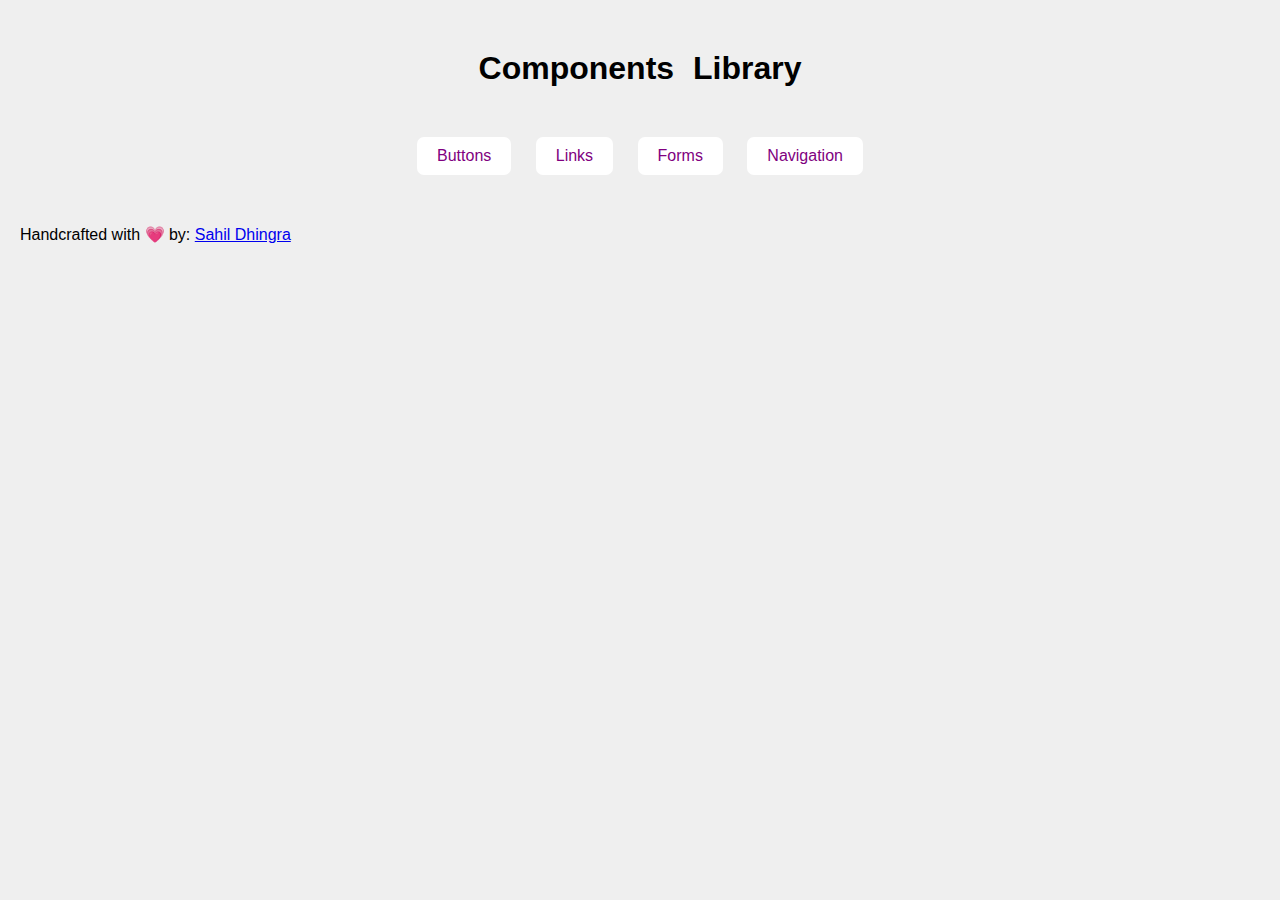
<file: index.html>
<!DOCTYPE html>
<html lang="en">

<head>
    <meta charset="UTF-8">
    <title>Componenets Library</title>
    <link rel="stylesheet" href="style.css">
</head>

<body>

    <div class="title">
        <h1>Components Library</h1>
    </div>

    <div class="components-wrap">
        <div class="components">
            <a href="components/buttons/">
                <div class="component-button">
                    Buttons
                </div>
            </a>
            <a href="components/links/">
                <div class="component-link">
                    Links
                </div>
            </a>
            <a href="components/forms/">
                <div class="component-form">
                    Forms
                </div>
            </a>
            <a href="components/navigation/">
                <div class="component-navigation">
                    Navigation
                </div>
            </a>
        </div>
    </div>
    
    <div class="author-info-wrap">
        <div class="author-info">Handcrafted with &#128151; by: <a href="https://sahildhingra221.github.io">Sahil Dhingra</a></div>
    </div>

</body>

</html>
</file>
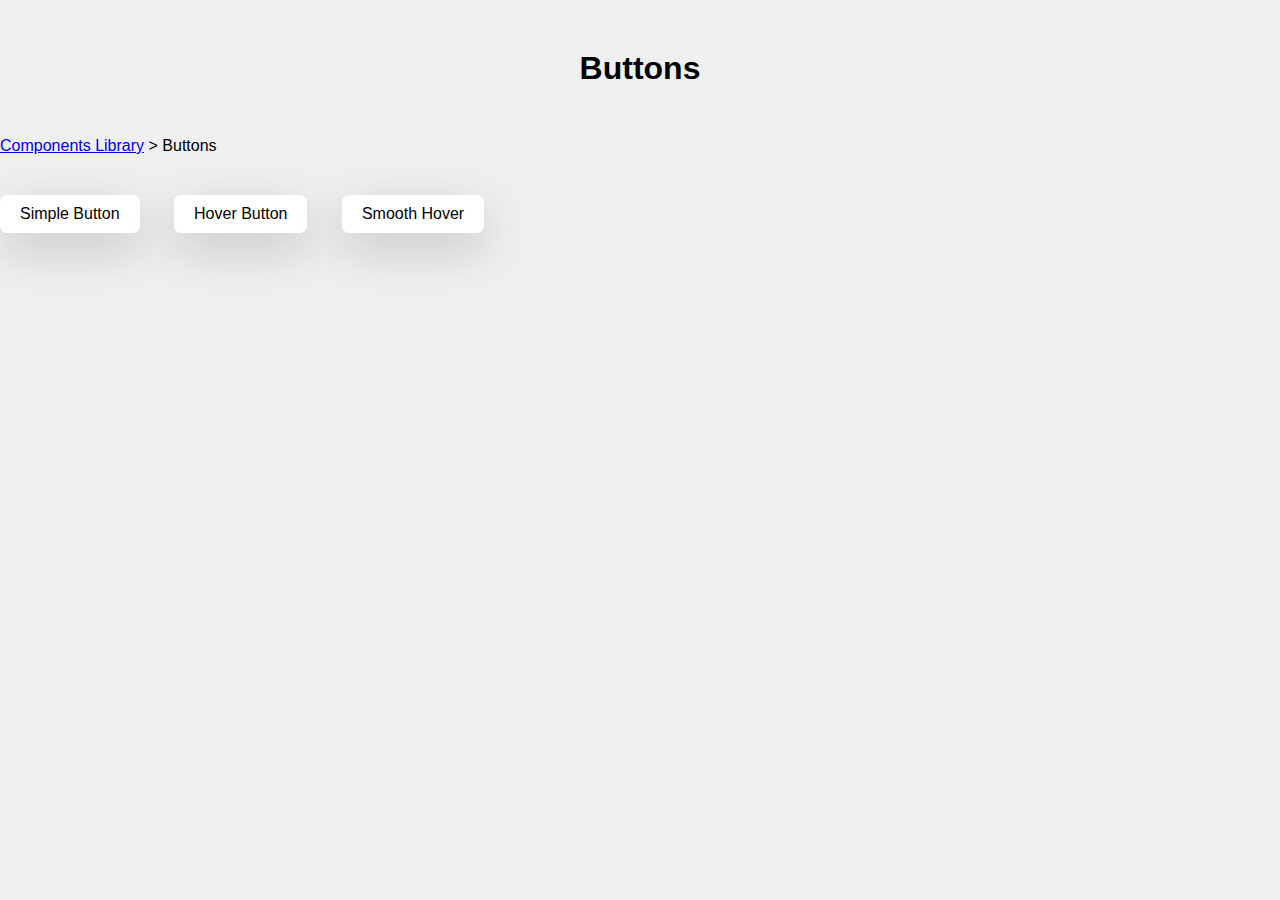
<file: components/buttons/index.html>
<!DOCTYPE html>
<html lang="en">

<head>
    <meta charset="UTF-8">
    <title>Buttons | Componenets Library</title>
    <link rel="stylesheet" href="style.css">
</head>

<body>

    <div class="title">
        <h1>Buttons</h1>
    </div>
    
    <div class="breadcrumbs-wrap">
        <div class="breadcrumbs">
            <a href="/">Components Library</a> > Buttons 
        </div>
    </div>

    <div class="buttons-list-wrap">
        <div class="buttons-list">
            
            <a href="simple-button.html">
                <button type="button" class="button1">
                    Simple Button
                </button>
            </a>
            <a href="hover-button.html" style="margin-left: 30px;">
                <button type="button" class="button2">
                    Hover Button
                </button>
            </a>
            <a href="smooth-hover-button.html" style="margin-left: 30px;">
                <button type="button" class="button3">
                    Smooth Hover
                </button>
            </a>
            
        </div>
    </div>

</body>

</html>
    
</body>
</html>
</file>
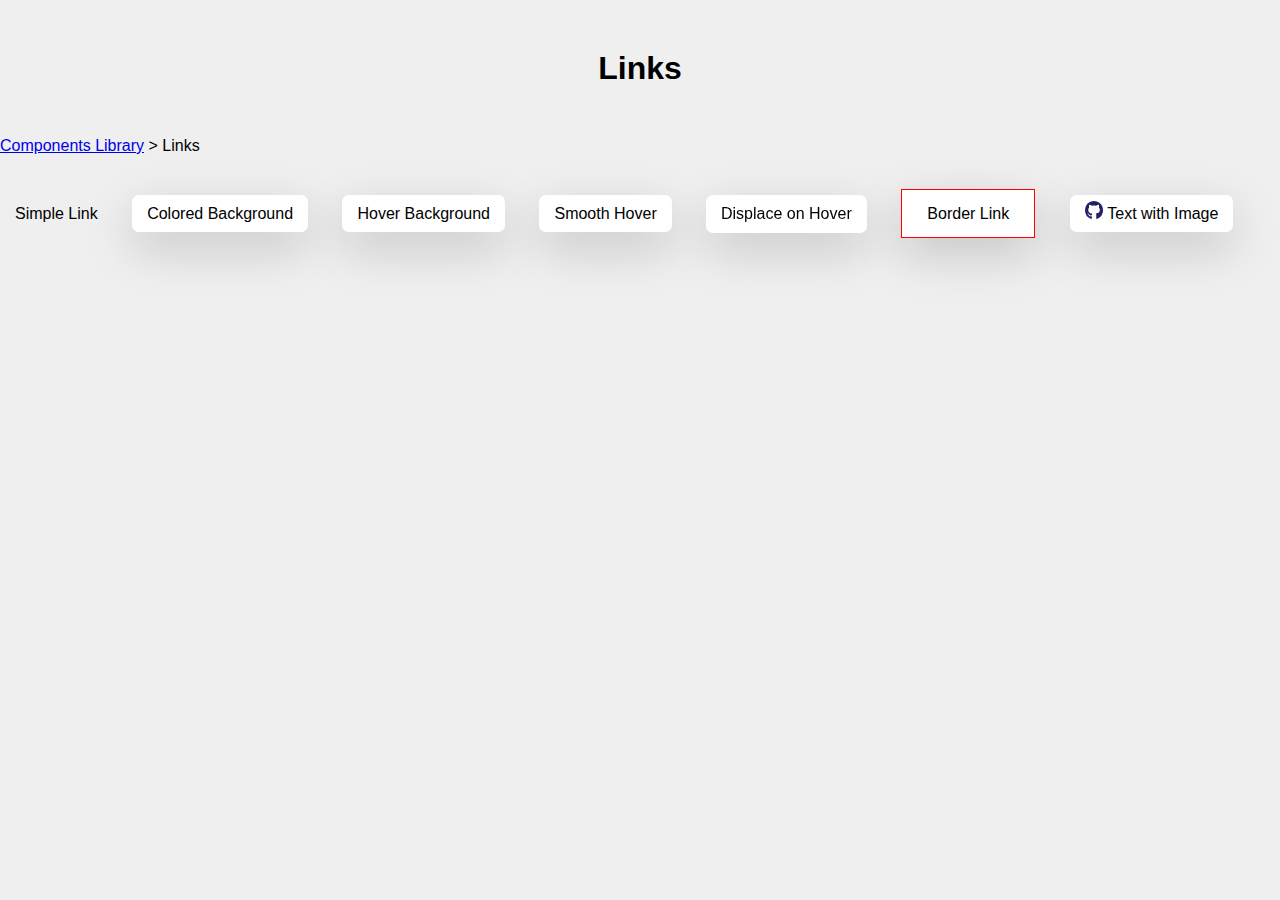
<file: components/links/index.html>
<!DOCTYPE html>
<html lang="en">

<head>
    <meta charset="UTF-8">
    <title>Links | Componenets Library</title>
    <link rel="stylesheet" href="style.css">
</head>

<body>

    <div class="title">
        <h1>Links</h1>
    </div>
    
    <div class="breadcrumbs-wrap">
        <div class="breadcrumbs">
            <a href="/">Components Library</a> > Links 
        </div>
    </div>

    <div class="links-list-wrap">
        <div class="links-list">
            
            <div class="link-container">
                <a href="simple-link.html" class="link1">Simple Link</a>
            </div>
            
            <div class="link-container">
                <a href="colored-background.html" class="link2">Colored Background</a>
            </div>
            
            <div class="link-container">
                <a href="hover-background.html" class="link3">Hover Background</a>
            </div>
            
            <div class="link-container">
                <a href="smooth-hover.html" class="link4">Smooth Hover</a>
            </div>
            
            <div class="link-container">
                <a href="displace-on-hover.html" class="link5">Displace on Hover</a>
            </div>
            
            <div class="link-container">
                <a href="border-link.html" class="link6">Border Link</a>
            </div>
               
            <div class="link-container">
                <a href="#" class="link7">
                <img src="images/github-icon.svg">            
                Text with Image</a>
            </div>
            
            
        </div>
    </div>

</body>

</html>
</file>
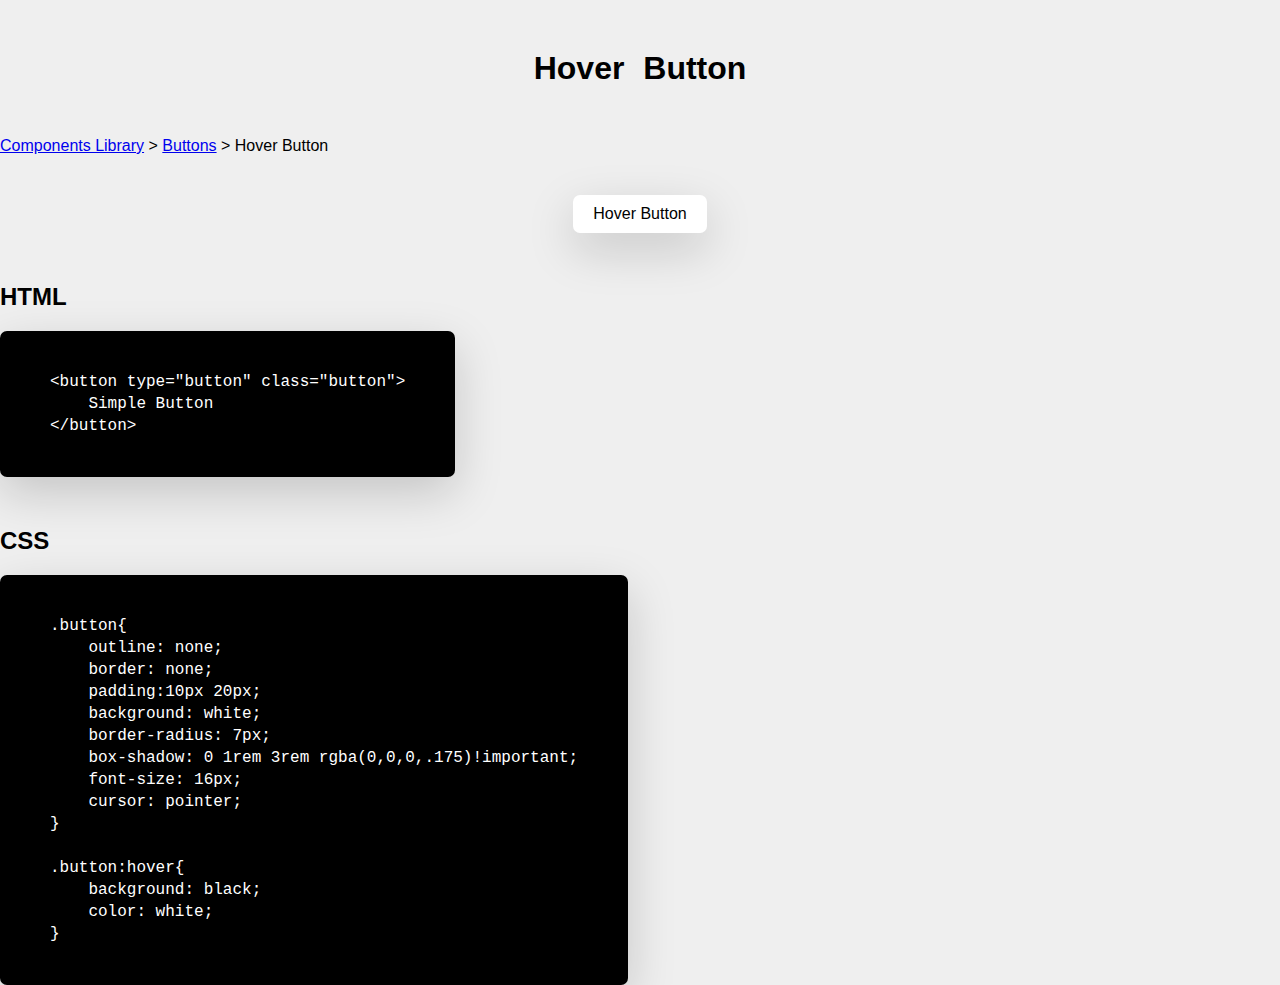
<file: components/buttons/hover-button.html>
<!DOCTYPE html>
<html lang="en">
<head>
    <meta charset="UTF-8">
    <title>Hover Button | Componenet Library</title>
    <link rel="stylesheet" href="codefile.css">
</head>
<body>
    <div class="title">
        <h1>Hover Button</h1>
    </div>
    
    <div class="breadcrumbs-wrap">
        <div class="breadcrumbs">
            <a href="/">Components Library</a> > <a href="/components/buttons/">Buttons</a> > Hover Button
        </div>
    </div>
    
    <div class="component-preview-wrap">
        <div class="component-preview">
            
            <button type="button" class="button">
                Hover Button
            </button>
            <style>
                .button{
                    outline: none;
                    border: none;
                    padding:10px 20px;
                    background: white;
                    border-radius: 7px;
                    box-shadow: 0 1rem 3rem rgba(0,0,0,.175)!important;
                    font-size: 16px;
                    cursor: pointer;
                }

                .button:hover{
                    background: black;
                    color: white;
                }    
            </style>
        </div>
    </div>
    
    <div class="component-code-wrap">
        <div class="component-code">
            <div class="component-code-html-wrap">
           <h2>HTML</h2>
                <pre class="component-code-html">
&ltbutton type="button" class="button"&gt
    Simple Button
&lt/button&gt;                </pre>
            </div>
            <div class="component-code-html-wrap">
           <h2>CSS</h2>
                <pre class="component-code-html">
.button{
    outline: none;
    border: none;
    padding:10px 20px;
    background: white;
    border-radius: 7px;
    box-shadow: 0 1rem 3rem rgba(0,0,0,.175)!important;
    font-size: 16px;
    cursor: pointer;
}

.button:hover{
    background: black;
    color: white;
}                </pre>
            </div>
            
            
        </div>
    </div>
    
</body>
</html>
</file>
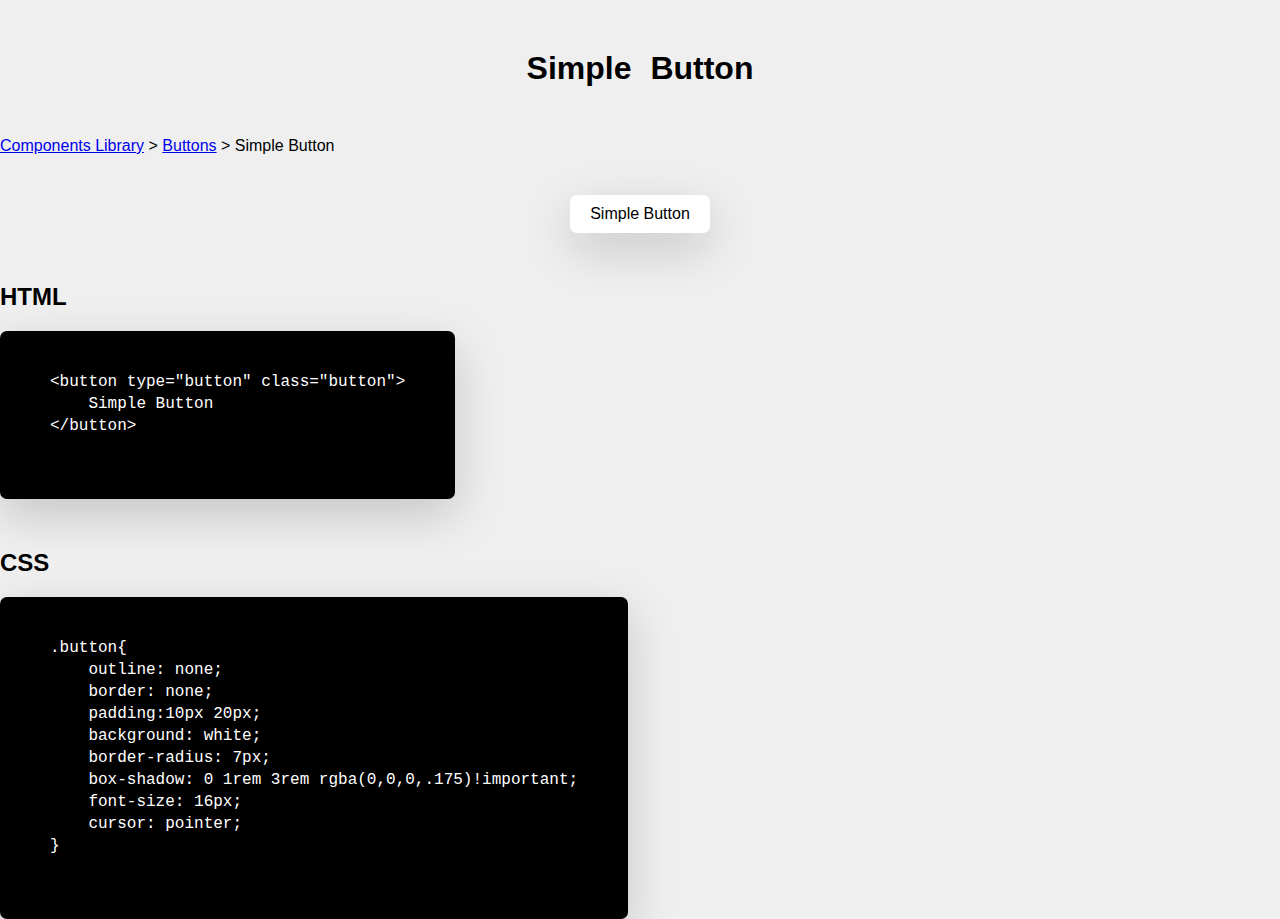
<file: components/buttons/simple-button.html>
<!DOCTYPE html>
<html lang="en">
<head>
    <meta charset="UTF-8">
    <title>Simple Button | Componenet Library</title>
    <link rel="stylesheet" href="codefile.css">
</head>
<body>
    <div class="title">
        <h1>Simple Button</h1>
    </div>
    
    <div class="breadcrumbs-wrap">
        <div class="breadcrumbs">
            <a href="/">Components Library</a> > <a href="/components/buttons/">Buttons</a> > Simple Button
        </div>
    </div>
    
    <div class="component-preview-wrap">
        <div class="component-preview">
            
            <button type="button" class="button">
                Simple Button
            </button>
            <style>
                .button{
                    outline: none;
                    border: none;
                    padding:10px 20px;
                    background: white;
                    border-radius: 7px;
                    box-shadow: 0 1rem 3rem rgba(0,0,0,.175)!important;
                    font-size: 16px;
                    cursor: pointer;
                }    
            </style>
            
        </div>
    </div>
    
    <div class="component-code-wrap">
        <div class="component-code">
            <div class="component-code-html-wrap">
           <h2>HTML</h2>
                <pre class="component-code-html">
&ltbutton type="button" class="button"&gt
    Simple Button
&lt/button&gt;
                </pre>
            </div>
            <div class="component-code-html-wrap">
           <h2>CSS</h2>
                <pre class="component-code-html">
.button{
    outline: none;
    border: none;
    padding:10px 20px;
    background: white;
    border-radius: 7px;
    box-shadow: 0 1rem 3rem rgba(0,0,0,.175)!important;
    font-size: 16px;
    cursor: pointer;
}
                </pre>
            </div>
            
            
        </div>
    </div>
    
</body>
</html>
</file>
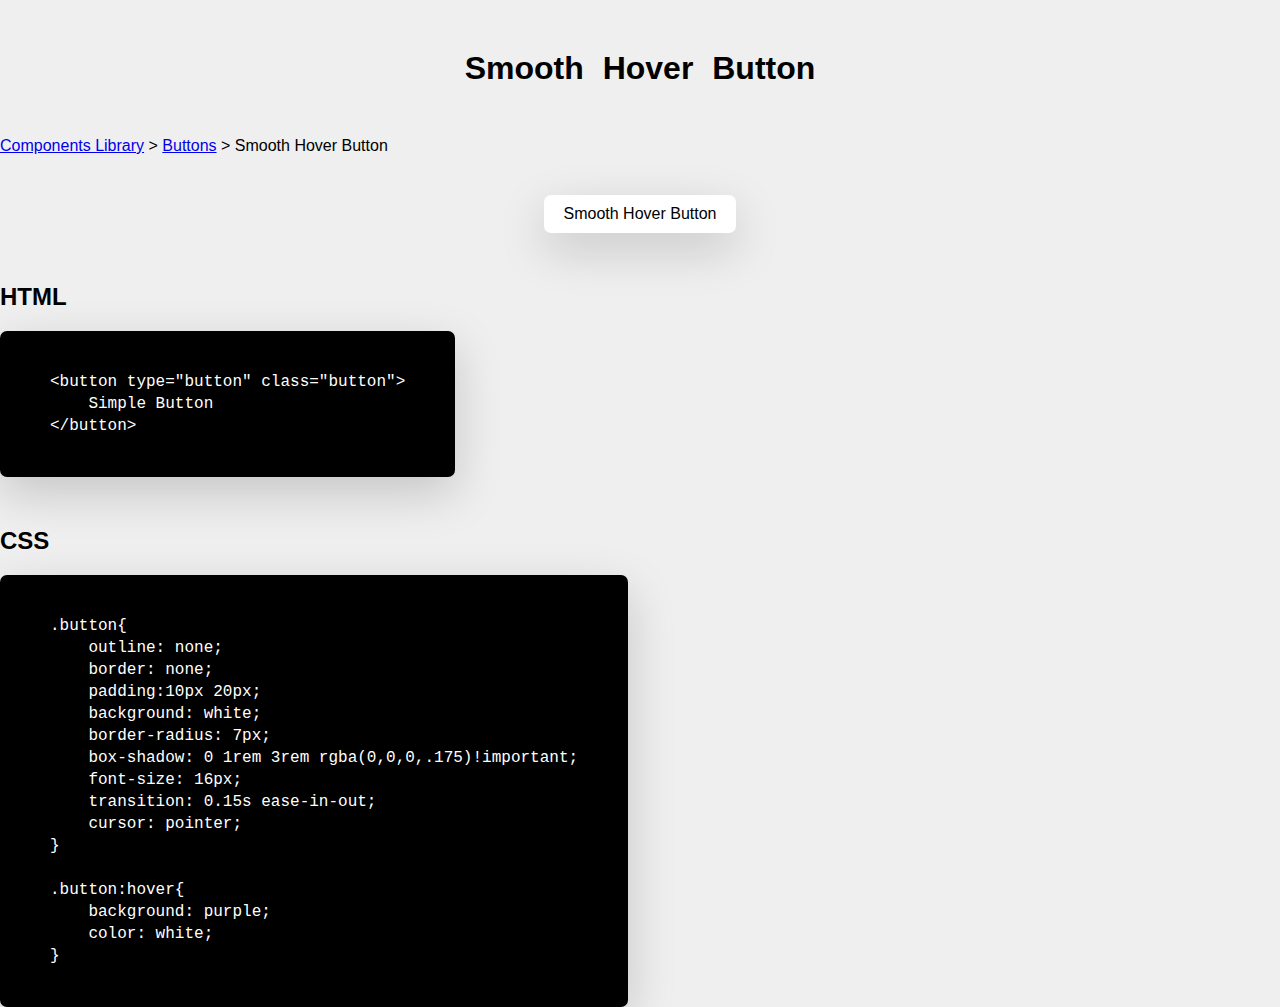
<file: components/buttons/smooth-hover-button.html>
<!DOCTYPE html>
<html lang="en">
<head>
    <meta charset="UTF-8">
    <title>Smooth Hover Button | Componenet Library</title>
    <link rel="stylesheet" href="codefile.css">
</head>
<body>
    <div class="title">
        <h1>Smooth Hover Button</h1>
    </div>
    
    <div class="breadcrumbs-wrap">
        <div class="breadcrumbs">
            <a href="/">Components Library</a> > <a href="/components/buttons/">Buttons</a> > Smooth Hover Button
        </div>
    </div>
    
    <div class="component-preview-wrap">
        <div class="component-preview">
            
            <button type="button" class="button">
                Smooth Hover Button
            </button>
            <style>
                .button{
                    outline: none;
                    border: none;
                    padding:10px 20px;
                    background: white;
                    border-radius: 7px;
                    box-shadow: 0 1rem 3rem rgba(0,0,0,.175)!important;
                    font-size: 16px;
                    transition: 0.15s ease-in-out;
                    cursor: pointer;
                }

                .button:hover{
                    background: purple;
                    color: white;
                }  
            </style>
        </div>
    </div>
    
    <div class="component-code-wrap">
        <div class="component-code">
            <div class="component-code-html-wrap">
           <h2>HTML</h2>
                <pre class="component-code-html">&ltbutton type="button" class="button"&gt
    Simple Button
&lt/button&gt;                </pre>
            </div>
            <div class="component-code-html-wrap">
           <h2>CSS</h2>
                <pre class="component-code-html">.button{
    outline: none;
    border: none;
    padding:10px 20px;
    background: white;
    border-radius: 7px;
    box-shadow: 0 1rem 3rem rgba(0,0,0,.175)!important;
    font-size: 16px;
    transition: 0.15s ease-in-out;
    cursor: pointer;
}

.button:hover{
    background: purple;
    color: white;
}                </pre>
            </div>
            
            
        </div>
    </div>
    
</body>
</html>
</file>
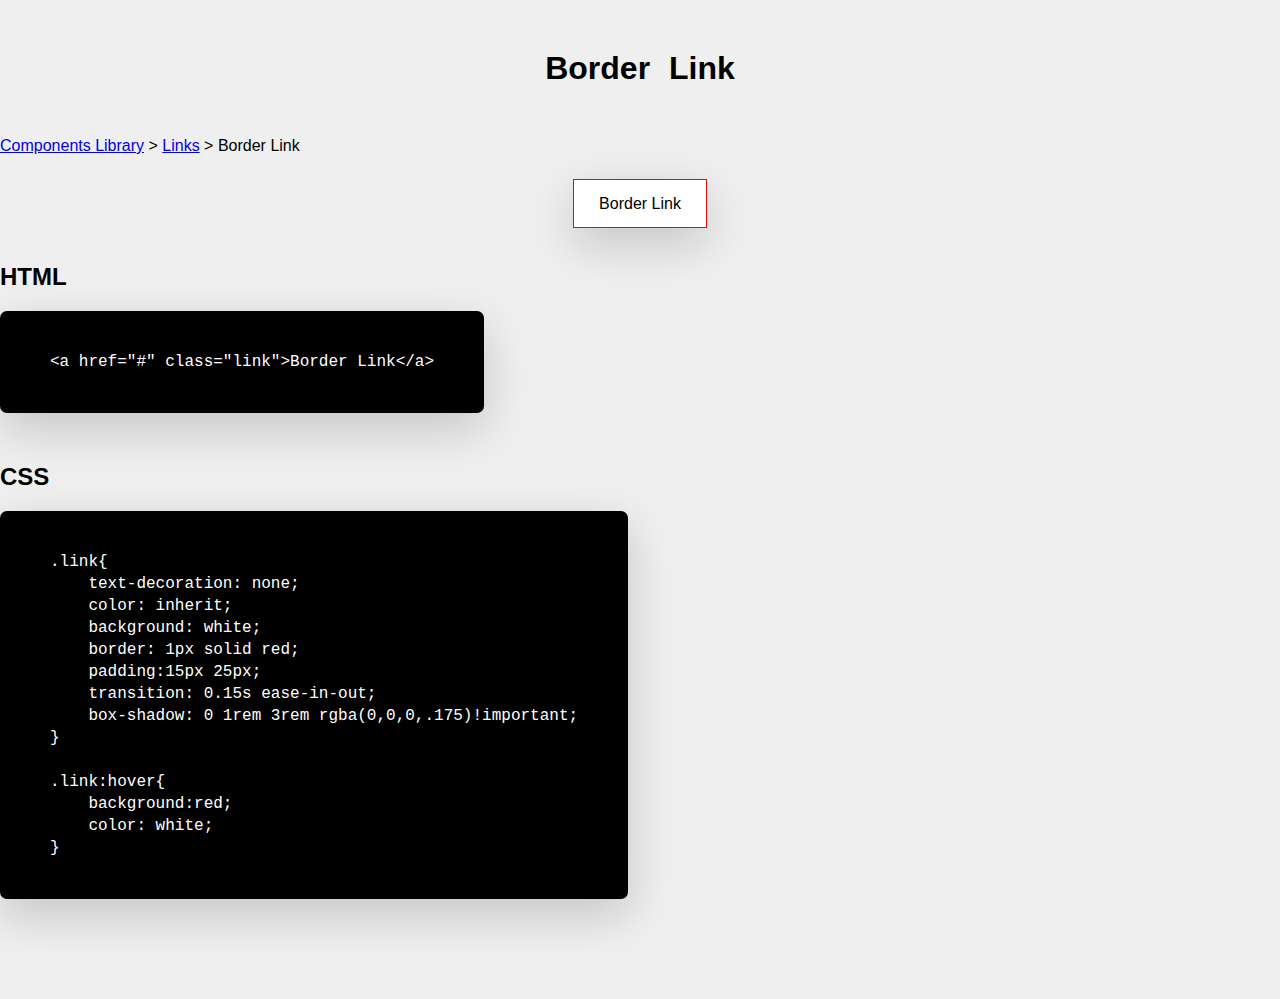
<file: components/links/border-link.html>
<!DOCTYPE html>
<html lang="en">
<head>
    <meta charset="UTF-8">
    <title>Border Link | Componenet Library</title>
    <link rel="stylesheet" href="codefile.css">
</head>
<body>
    <div class="title">
        <h1>Border Link</h1>
    </div>
    
    <div class="breadcrumbs-wrap">
        <div class="breadcrumbs">
            <a href="/">Components Library</a> > <a href="/components/links/">Links</a> > Border Link
        </div>
    </div>
    
    <div class="component-preview-wrap">
        <div class="component-preview">
            
            <a href="#" class="link">Border Link</a>
            <style>
                .link{
                    text-decoration: none;
                    color: inherit;
                    background: white;
                    border: 1px solid red;
                    padding:15px 25px;
                    transition: 0.15s ease-in-out;
                    box-shadow: 0 1rem 3rem rgba(0,0,0,.175)!important;
                }

                .link:hover{
                    background:red;
                    color: white;
                } 
            </style>
        </div>
    </div>
    
    <div class="component-code-wrap">
        <div class="component-code">
            <div class="component-code-html-wrap">
           <h2>HTML</h2>
                <pre class="component-code-html">&lt;a href="#" class="link"&gt;Border Link&lt;/a&gt;</pre>
            </div>
            <div class="component-code-html-wrap">
           <h2>CSS</h2>
                <pre class="component-code-html">.link{
    text-decoration: none;
    color: inherit;
    background: white;
    border: 1px solid red;
    padding:15px 25px;
    transition: 0.15s ease-in-out;
    box-shadow: 0 1rem 3rem rgba(0,0,0,.175)!important;
}

.link:hover{
    background:red;
    color: white;
} </pre>
            </div>
            
            
        </div>
    </div>
    
</body>
</html>
</file>
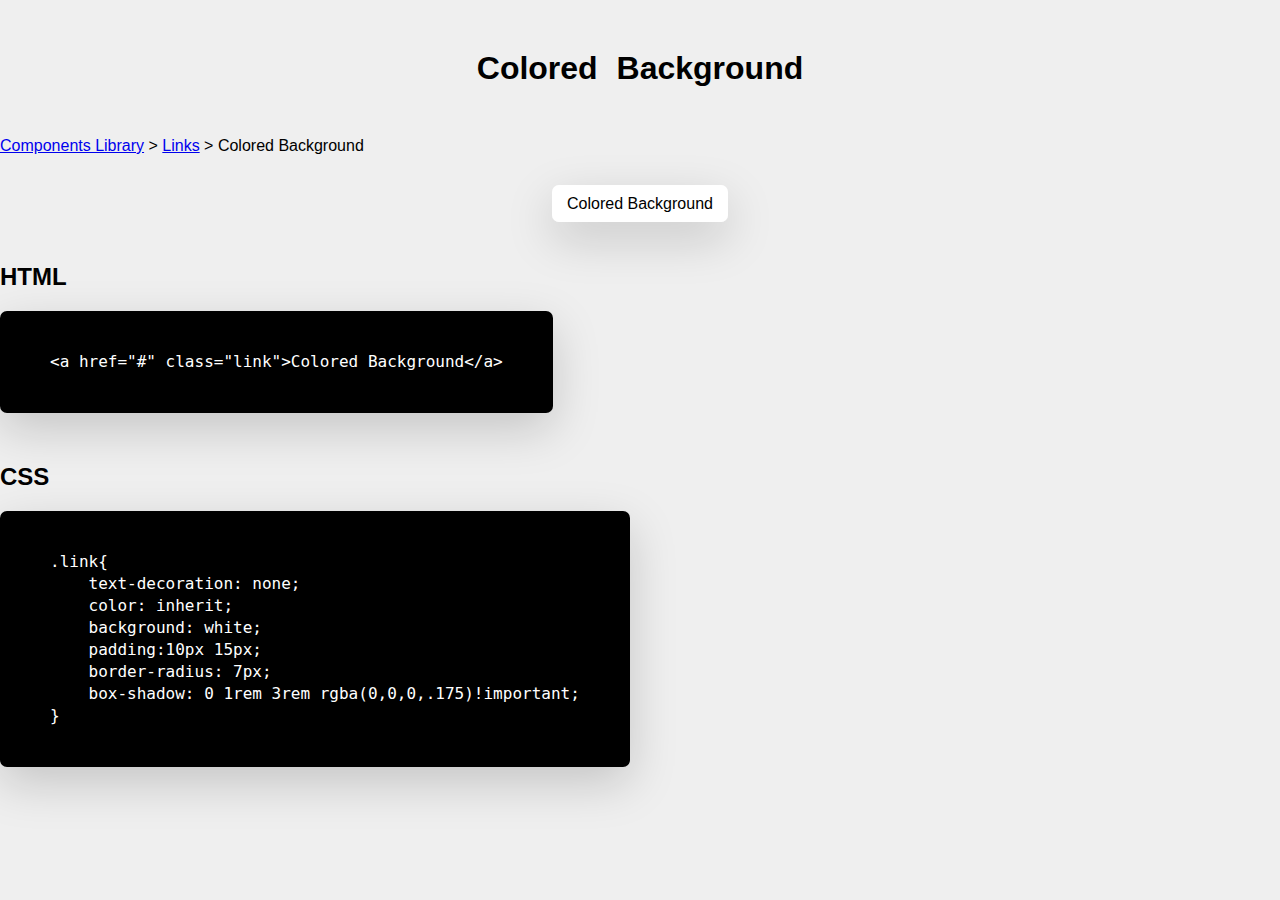
<file: components/links/colored-background.html>
<!DOCTYPE html>
<html lang="en">
<head>
    <meta charset="UTF-8">
    <title>Colored Background | Componenet Library</title>
    <link rel="stylesheet" href="codefile.css">
</head>
<body>
    <div class="title">
        <h1>Colored Background</h1>
    </div>
    
    <div class="breadcrumbs-wrap">
        <div class="breadcrumbs">
            <a href="/">Components Library</a> > <a href="/components/links/">Links</a> > Colored Background
        </div>
    </div>
    
    <div class="component-preview-wrap">
        <div class="component-preview">
            
            <a href="#" class="link">Colored Background</a>
            <style>
                .link{
                    text-decoration: none;
                    color: inherit;
                    background: white;
                    padding:10px 15px;
                    border-radius: 7px;
                    box-shadow: 0 1rem 3rem rgba(0,0,0,.175)!important;
                }  
            </style>
        </div>
    </div>
    
    <div class="component-code-wrap">
        <div class="component-code">
            <div class="component-code-html-wrap">
           <h2>HTML</h2>
                <pre class="component-code-html">&lt;a href="#" class="link"&gt;Colored Background&lt;/a&gt;</pre>
            </div>
            <div class="component-code-html-wrap">
           <h2>CSS</h2>
                <pre class="component-code-html">.link{
    text-decoration: none;
    color: inherit;
    background: white;
    padding:10px 15px;
    border-radius: 7px;
    box-shadow: 0 1rem 3rem rgba(0,0,0,.175)!important;
}</pre>
            </div>
            
            
        </div>
    </div>
    
</body>
</html>
</file>
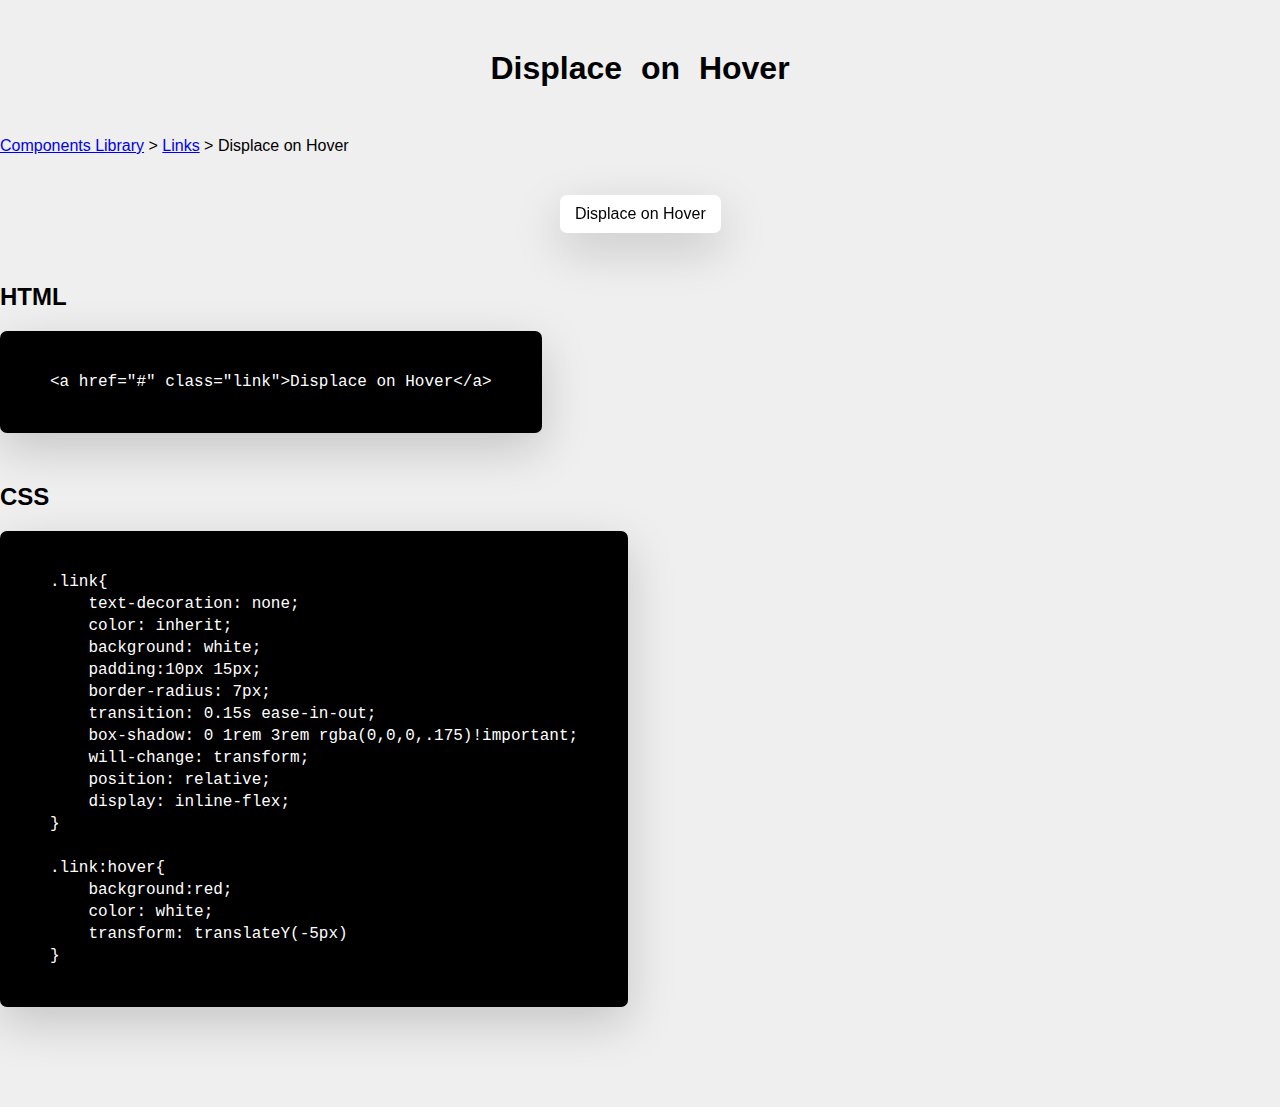
<file: components/links/displace-on-hover.html>
<!DOCTYPE html>
<html lang="en">
<head>
    <meta charset="UTF-8">
    <title>Displace on Hover | Componenet Library</title>
    <link rel="stylesheet" href="codefile.css">
</head>
<body>
    <div class="title">
        <h1>Displace on Hover</h1>
    </div>
    
    <div class="breadcrumbs-wrap">
        <div class="breadcrumbs">
            <a href="/">Components Library</a> > <a href="/components/links/">Links</a> > Displace on Hover
        </div>
    </div>
    
    <div class="component-preview-wrap">
        <div class="component-preview">
            
            <a href="#" class="link">Displace on Hover</a>
            <style>
                .link{
                    text-decoration: none;
                    color: inherit;
                    background: white;
                    padding:10px 15px;
                    border-radius: 7px;
                    transition: 0.15s ease-in-out;
                    box-shadow: 0 1rem 3rem rgba(0,0,0,.175)!important;
                    will-change: transform;
                    position: relative;
                    display: inline-flex;
                }

                .link:hover{
                    background:red;
                    color: white;
                    transform: translateY(-5px)
                } 
            </style>
        </div>
    </div>
    
    <div class="component-code-wrap">
        <div class="component-code">
            <div class="component-code-html-wrap">
           <h2>HTML</h2>
                <pre class="component-code-html">&lt;a href="#" class="link"&gt;Displace on Hover&lt;/a&gt;</pre>
            </div>
            <div class="component-code-html-wrap">
           <h2>CSS</h2>
                <pre class="component-code-html">.link{
    text-decoration: none;
    color: inherit;
    background: white;
    padding:10px 15px;
    border-radius: 7px;
    transition: 0.15s ease-in-out;
    box-shadow: 0 1rem 3rem rgba(0,0,0,.175)!important;
    will-change: transform;
    position: relative;
    display: inline-flex;
}

.link:hover{
    background:red;
    color: white;
    transform: translateY(-5px)
} </pre>
            </div>
            
            
        </div>
    </div>
    
</body>
</html>
</file>
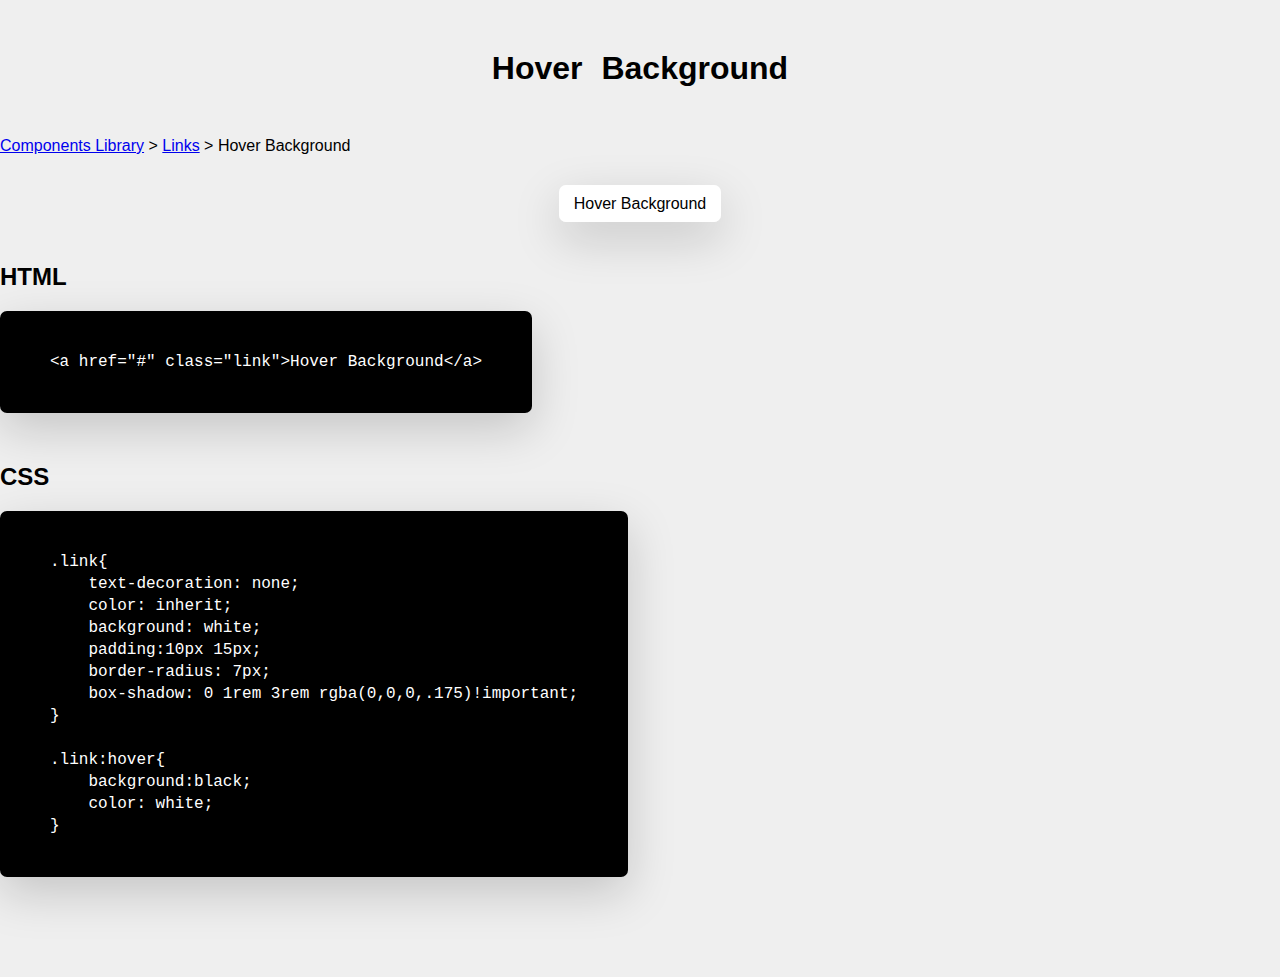
<file: components/links/hover-background.html>
<!DOCTYPE html>
<html lang="en">
<head>
    <meta charset="UTF-8">
    <title>Hover Background | Componenet Library</title>
    <link rel="stylesheet" href="codefile.css">
</head>
<body>
    <div class="title">
        <h1>Hover Background</h1>
    </div>
    
    <div class="breadcrumbs-wrap">
        <div class="breadcrumbs">
            <a href="/">Components Library</a> > <a href="/components/links/">Links</a> > Hover Background
        </div>
    </div>
    
    <div class="component-preview-wrap">
        <div class="component-preview">
            
            <a href="#" class="link">Hover Background</a>
            <style>
                .link{
                    text-decoration: none;
                    color: inherit;
                    background: white;
                    padding:10px 15px;
                    border-radius: 7px;
                    box-shadow: 0 1rem 3rem rgba(0,0,0,.175)!important;
                }

                .link:hover{
                    background:black;
                    color: white;
                }  
            </style>
        </div>
    </div>
    
    <div class="component-code-wrap">
        <div class="component-code">
            <div class="component-code-html-wrap">
           <h2>HTML</h2>
                <pre class="component-code-html">&lt;a href="#" class="link"&gt;Hover Background&lt;/a&gt;</pre>
            </div>
            <div class="component-code-html-wrap">
           <h2>CSS</h2>
                <pre class="component-code-html">.link{
    text-decoration: none;
    color: inherit;
    background: white;
    padding:10px 15px;
    border-radius: 7px;
    box-shadow: 0 1rem 3rem rgba(0,0,0,.175)!important;
}

.link:hover{
    background:black;
    color: white;
}</pre>
            </div>
            
            
        </div>
    </div>
    
</body>
</html>
</file>
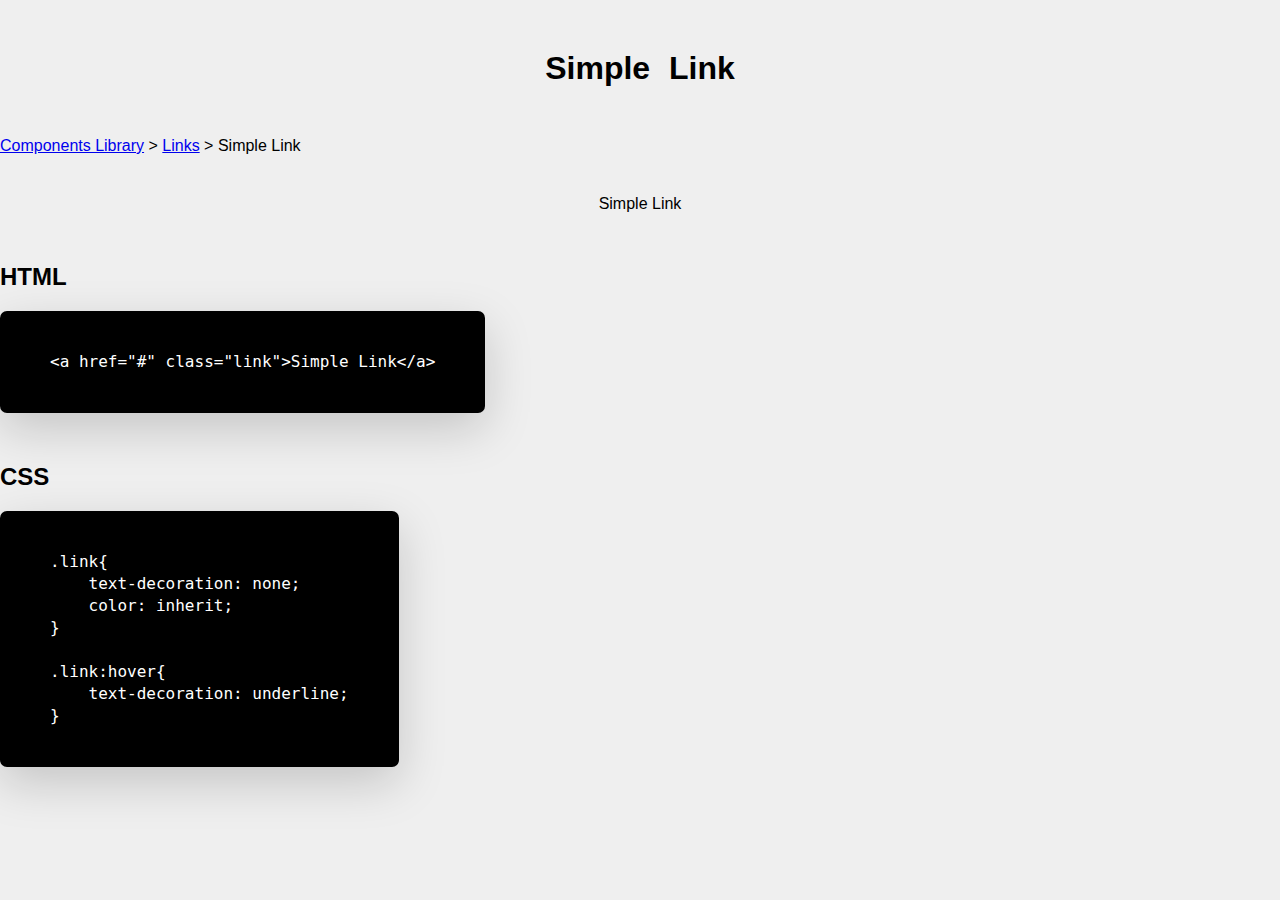
<file: components/links/simple-link.html>
<!DOCTYPE html>
<html lang="en">
<head>
    <meta charset="UTF-8">
    <title>Simple Link | Componenet Library</title>
    <link rel="stylesheet" href="codefile.css">
</head>
<body>
    <div class="title">
        <h1>Simple Link</h1>
    </div>
    
    <div class="breadcrumbs-wrap">
        <div class="breadcrumbs">
            <a href="/">Components Library</a> > <a href="/components/links/">Links</a> > Simple Link
        </div>
    </div>
    
    <div class="component-preview-wrap">
        <div class="component-preview">
            
            <a href="#" class="link">Simple Link</a>
            <style>
                .link{
                    text-decoration: none;
                    color: inherit;
                }

                .link:hover{
                    text-decoration: underline;
                }  
            </style>
        </div>
    </div>
    
    <div class="component-code-wrap">
        <div class="component-code">
            <div class="component-code-html-wrap">
           <h2>HTML</h2>
                <pre class="component-code-html">&lt;a href="#" class="link"&gt;Simple Link&lt;/a&gt;</pre>
            </div>
            <div class="component-code-html-wrap">
           <h2>CSS</h2>
                <pre class="component-code-html">.link{
    text-decoration: none;
    color: inherit;
}

.link:hover{
    text-decoration: underline;
}</pre>
            </div>
            
            
        </div>
    </div>
    
</body>
</html>
</file>
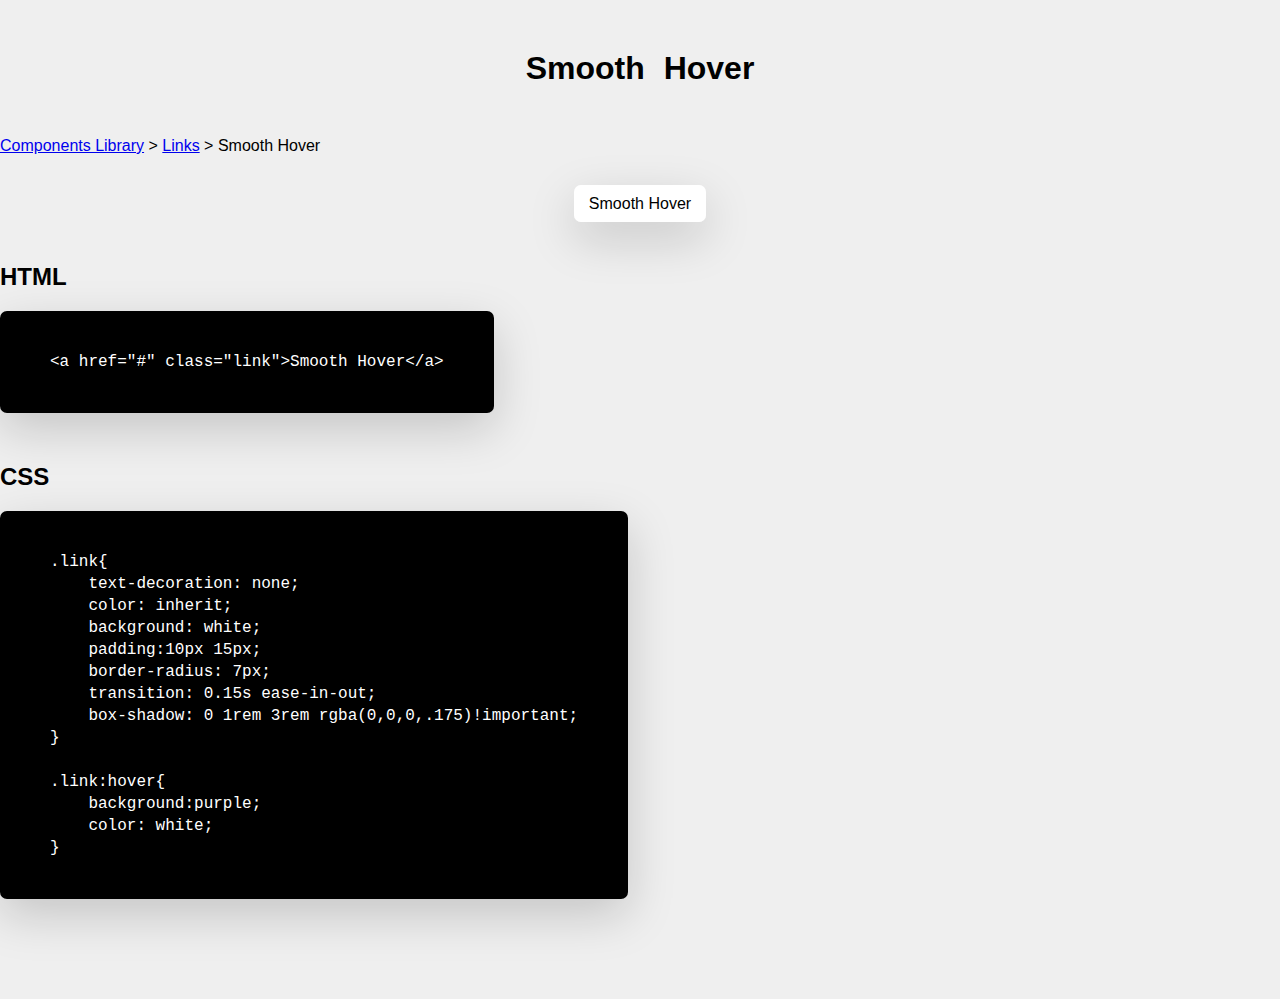
<file: components/links/smooth-hover.html>
<!DOCTYPE html>
<html lang="en">
<head>
    <meta charset="UTF-8">
    <title>Smooth Hover | Componenet Library</title>
    <link rel="stylesheet" href="codefile.css">
</head>
<body>
    <div class="title">
        <h1>Smooth Hover</h1>
    </div>
    
    <div class="breadcrumbs-wrap">
        <div class="breadcrumbs">
            <a href="/">Components Library</a> > <a href="/components/links/">Links</a> > Smooth Hover
        </div>
    </div>
    
    <div class="component-preview-wrap">
        <div class="component-preview">
            
            <a href="#" class="link">Smooth Hover</a>
            <style>
                .link{
                    text-decoration: none;
                    color: inherit;
                    background: white;
                    padding:10px 15px;
                    border-radius: 7px;
                    transition: 0.15s ease-in-out;
                    box-shadow: 0 1rem 3rem rgba(0,0,0,.175)!important;
                }

                .link:hover{
                    background:purple;
                    color: white;
                }  
            </style>
        </div>
    </div>
    
    <div class="component-code-wrap">
        <div class="component-code">
            <div class="component-code-html-wrap">
           <h2>HTML</h2>
                <pre class="component-code-html">&lt;a href="#" class="link"&gt;Smooth Hover&lt;/a&gt;</pre>
            </div>
            <div class="component-code-html-wrap">
           <h2>CSS</h2>
                <pre class="component-code-html">.link{
    text-decoration: none;
    color: inherit;
    background: white;
    padding:10px 15px;
    border-radius: 7px;
    transition: 0.15s ease-in-out;
    box-shadow: 0 1rem 3rem rgba(0,0,0,.175)!important;
}

.link:hover{
    background:purple;
    color: white;
}  </pre>
            </div>
            
            
        </div>
    </div>
    
</body>
</html>
</file>
<file: style.css>
*{
    margin: 0;
    padding: 0;
}

body{
    margin: 0;
    padding: 0;
    background: #efefef;
    font-family: sans-serif;
}

.title{
    text-align: center;
    font-weight: lighter;
    padding:50px 0;
    word-spacing: 10px;
}

.components-wrap{
    
}

.components{
    max-width: 1300px;
    margin: 0 auto;
    text-align: center;
}

.components > a{
    display: inline-block;
    padding:10px 20px;
    margin: 0 10px;
    background: white;
    text-decoration: none;
    color: purple;
    border-radius: 7px;
    font-size: 16px;
}

.author-info{
    max-width: 1300px;
    margin: 0 auto;
    padding:50px 20px 25px;
}
</file>
<file: components/buttons/style.css>
*{
    margin: 0;
    padding: 0;
}

body{
    margin: 0;
    padding: 0;
    background: #efefef;
    font-family: sans-serif;
}

.title{
    text-align: center;
    font-weight: lighter;
    padding:50px 0;
    word-spacing: 10px;
}

.breadcrumbs{
    max-width: 1300px;
    margin: 0 auto;
    padding:0 0 40px;;
}

.buttons-list{
    max-width: 1300px;
    margin: 0 auto;
}

.buttons-list > a{
    text-decoration: none;
}

.buttons-list button{
    cursor: pointer;
}

/* Button 1*/
.button1{
    outline: none;
    border: none;
    padding:10px 20px;
    background: white;
    border-radius: 7px;
    box-shadow: 0 1rem 3rem rgba(0,0,0,.175)!important;
    font-size: 16px;
}

/* Button 2*/
.button2{
    outline: none;
    border: none;
    padding:10px 20px;
    background: white;
    border-radius: 7px;
    box-shadow: 0 1rem 3rem rgba(0,0,0,.175)!important;
    font-size: 16px;
}

.button2:hover{
    background: black;
    color: white;
}

/* Button 3*/
.button3{
    outline: none;
    border: none;
    padding:10px 20px;
    background: white;
    border-radius: 7px;
    box-shadow: 0 1rem 3rem rgba(0,0,0,.175)!important;
    font-size: 16px;
    transition: 0.15s ease-in-out;
    
}

.button3:hover{
    background: purple;
    color: white;
}
</file>
<file: components/links/style.css>
*{
    margin: 0;
    padding: 0;
}

body{
    margin: 0;
    padding: 0;
    background: #efefef;
    font-family: sans-serif;
}

.title{
    text-align: center;
    font-weight: lighter;
    padding:50px 0;
    word-spacing: 10px;
}

.breadcrumbs{
    max-width: 1300px;
    margin: 0 auto;
    padding:0 0 40px;;
}

.links-list{
    max-width: 1300px;
    margin: 0 auto;
}

.links-list > a{
    text-decoration: none;
}

.links-list button{
    cursor: pointer;
}

.link-container{
    display: inline;
    margin: 0 15px;
}

/*Link 1*/

.link1{
    text-decoration: none;
    color: inherit;
}

.link1:hover{
    text-decoration: underline;
}

/*Link 2*/

.link2{
    text-decoration: none;
    color: inherit;
    background: white;
    padding:10px 15px;
    border-radius: 7px;
    box-shadow: 0 1rem 3rem rgba(0,0,0,.175)!important;
}

/*Link 3*/

.link3{
    text-decoration: none;
    color: inherit;
    background: white;
    padding:10px 15px;
    border-radius: 7px;
    box-shadow: 0 1rem 3rem rgba(0,0,0,.175)!important;
}

.link3:hover{
    background:black;
    color: white;
}

/*Link 4*/

.link4{
    text-decoration: none;
    color: inherit;
    background: white;
    padding:10px 15px;
    border-radius: 7px;
    transition: 0.15s ease-in-out;
    box-shadow: 0 1rem 3rem rgba(0,0,0,.175)!important;
}

.link4:hover{
    background:purple;
    color: white;
}

/*Link 5*/

.link5{
    text-decoration: none;
    color: inherit;
    background: white;
    padding:10px 15px;
    border-radius: 7px;
    transition: 0.15s ease-in-out;
    box-shadow: 0 1rem 3rem rgba(0,0,0,.175)!important;
    will-change: transform;
    position: relative;
    display: inline-flex;
}

.link5:hover{
    background:red;
    color: white;
    transform: translateY(-5px)
}

/*Link 6*/

.link6{
    text-decoration: none;
    color: inherit;
    background: white;
    border: 1px solid red;
    padding:15px 25px;
    transition: 0.15s ease-in-out;
    box-shadow: 0 1rem 3rem rgba(0,0,0,.175)!important;
}

.link6:hover{
    background:red;
    color: white;
}

/*Link 7*/

.link7{
    text-decoration: none;
    color: inherit;
    background: white;
    padding:10px 15px;
    border-radius: 7px;
    transition: 0.15s ease-in-out;
    box-shadow: 0 1rem 3rem rgba(0,0,0,.175)!important;
    position: relative;
}

.link7:hover{
    background:purple;
    color: white;
}

.link7 > img{
    height: 18px;
}
</file>
<file: components/buttons/codefile.css>
*{
    margin: 0;
    padding: 0;
}

body{
    margin: 0;
    padding: 0;
    background: #efefef;
    font-family: sans-serif;
}

.title{
    text-align: center;
    font-weight: lighter;
    padding:50px 0;
    word-spacing: 10px;
}

.breadcrumbs{
    max-width: 1300px;
    margin: 0 auto;
    padding:0 0 40px;;
}

.component-preview{
    max-width: 1300px;
    margin: 0 auto;
    text-align: center;
}

.component-code{
    max-width: 1300px;
    margin: 0 auto;
}

.component-code-html-wrap{
    margin-top: 50px;
}

.component-code-html-wrap > h2{
    margin-bottom: 20px;
}

.component-code-html{
    background: black;
    color: white;
    display: inline-block;
    padding:40px 50px;
    box-shadow: 0 1rem 3rem rgba(0,0,0,.175)!important;
    border-radius: 7px;
    line-height: 22px;
    font-size: 16px;
}
</file>
<file: components/links/codefile.css>
*{
    margin: 0;
    padding: 0;
}

body{
    margin: 0;
    padding: 0;
    background: #efefef;
    font-family: sans-serif;
}

.title{
    text-align: center;
    font-weight: lighter;
    padding:50px 0;
    word-spacing: 10px;
}

.breadcrumbs{
    max-width: 1300px;
    margin: 0 auto;
    padding:0 0 40px;;
}

.component-preview{
    max-width: 1300px;
    margin: 0 auto;
    text-align: center;
}

.component-code{
    max-width: 1300px;
    margin: 0 auto;
    padding-bottom: 100px;
}

.component-code-html-wrap{
    margin-top: 50px;
}

.component-code-html-wrap > h2{
    margin-bottom: 20px;
}

.component-code-html{
    background: black;
    color: white;
    display: inline-block;
    padding:40px 50px;
    box-shadow: 0 1rem 3rem rgba(0,0,0,.175)!important;
    border-radius: 7px;
    line-height: 22px;
    font-size: 16px;
}
</file>
